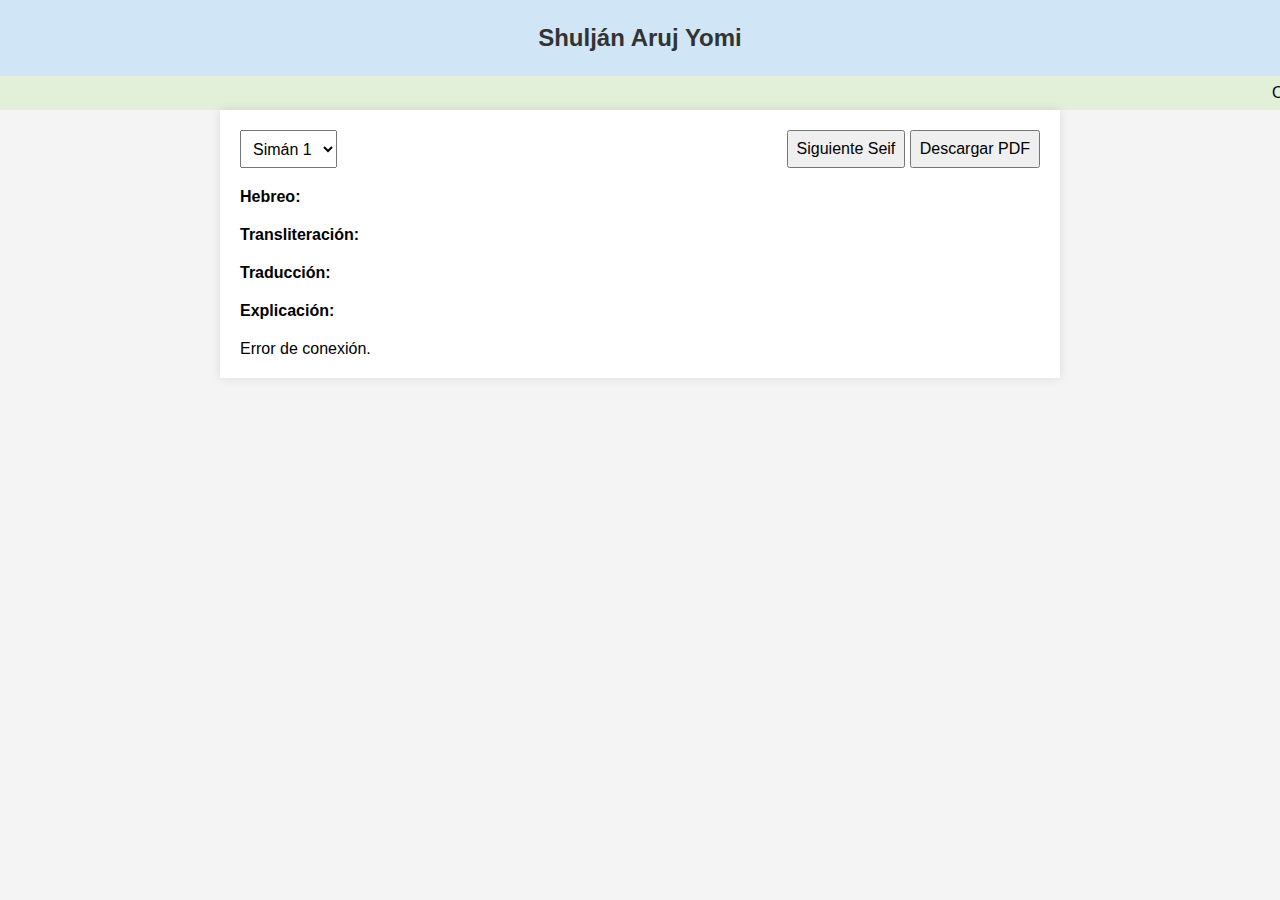
<file: index.html>
<!DOCTYPE html>
<html lang="es">
<head>
  <meta charset="UTF-8">
  <meta name="viewport" content="width=device-width, initial-scale=1.0">
  <title>Shulján Aruj Yomi</title>
  <style>
    body {
      font-family: Arial, sans-serif;
      margin: 0;
      padding: 0;
      background-color: #f4f4f4;
    }
    header {
      background-color: #d0e6f7;
      color: #333;
      text-align: center;
      padding: 1em;
      font-size: 1.5em;
      font-weight: bold;
    }
    .container {
      padding: 20px;
      max-width: 800px;
      margin: auto;
      background-color: white;
      box-shadow: 0 0 10px rgba(0, 0, 0, 0.1);
    }
    .section {
      margin-bottom: 20px;
    }
    .label {
      font-weight: bold;
      margin-bottom: 5px;
      display: block;
    }
    .toolbar {
      display: flex;
      justify-content: space-between;
      margin-bottom: 20px;
    }
    .toolbar select, .toolbar button {
      padding: 8px;
      font-size: 1em;
    }
    .turim-marquee {
      background-color: #e2f0d9;
      padding: 0.5em;
      font-size: 1em;
      white-space: nowrap;
      overflow: hidden;
      box-sizing: border-box;
    }
    .turim-marquee span {
      display: inline-block;
      padding-left: 100%;
      animation: marquee 20s linear infinite;
    }
    @keyframes marquee {
      0% { transform: translateX(0); }
      100% { transform: translateX(-100%); }
    }
  </style>
</head>
<body>
  <header>Shulján Aruj Yomi</header>
  <div class="turim-marquee"><span>Oraj Jaim • Ioré Deá • Even Haézer • Joshen Mishpat • Oraj Jaim • Ioré Deá • Even Haézer • Joshen Mishpat •</span></div>
  <div class="container">
    <div class="toolbar">
      <select id="simanSelector" onchange="changeSiman()">
        <option value="1">Simán 1</option>
        <option value="2">Simán 2</option>
        <option value="3">Simán 3</option>
        <option value="4">Simán 4</option>
        <!-- Agrega más según necesidad -->
      </select>
      <div>
        <button onclick="nextSeif()">Siguiente Seif</button>
        <button onclick="downloadPDF()">Descargar PDF</button>
      </div>
    </div>

    <div class="section"><span class="label">Hebreo:</span><div id="hebrew"></div></div>
    <div class="section"><span class="label">Transliteración:</span><div id="transliteration"></div></div>
    <div class="section"><span class="label">Traducción:</span><div id="translation"></div></div>
    <div class="section"><span class="label">Explicación:</span><div id="explanation"></div></div>
    <div id="status"></div>
  </div>

  <script>
    let currentSiman = 1;
    let currentSeif = 1;

    const hebrewDiv = document.getElementById('hebrew');
    const transliterationDiv = document.getElementById('transliteration');
    const translationDiv = document.getElementById('translation');
    const explanationDiv = document.getElementById('explanation');
    const statusDiv = document.getElementById('status');
    const simanSelector = document.getElementById('simanSelector');

    async function loadSeif() {
      statusDiv.innerText = "Cargando...";
      hebrewDiv.innerText = "";
      transliterationDiv.innerText = "";
      translationDiv.innerText = "";
      explanationDiv.innerText = "";

      try {
        const response = await fetch('https://shuljan-aruj-api.danfuenteslopez.workers.dev/', {
          method: 'POST',
          headers: { 'Content-Type': 'application/json' },
          body: JSON.stringify({ siman: currentSiman, seif: currentSeif })
        });

        if (!response.ok) {
          const error = await response.text();
          statusDiv.innerText = "Error en el servidor.";
          console.error(error);
          return;
        }

        const data = await response.json();

        if (!data.hebrew && !data.transliteration && !data.translation && !data.explanation) {
          statusDiv.innerText = `No hay más contenido en el Seif ${currentSeif}.`;
          return;
        }

        hebrewDiv.innerText = data.hebrew || "";
        transliterationDiv.innerText = data.transliteration || "";
        translationDiv.innerText = data.translation || "";
        explanationDiv.innerText = data.explanation || "";

        statusDiv.innerText = `Simán ${currentSiman}, Seif ${currentSeif}`;
      } catch (error) {
        console.error(error);
        statusDiv.innerText = "Error de conexión.";
      }
    }

    function nextSeif() {
      currentSeif++;
      loadSeif();
    }

    function changeSiman() {
      currentSiman = parseInt(simanSelector.value);
      currentSeif = 1;
      loadSeif();
    }

    function downloadPDF() {
      const contenido = `Simán ${currentSiman}, Seif ${currentSeif}\n\nHebreo:\n${hebrewDiv.innerText}\n\nTransliteración:\n${transliterationDiv.innerText}\n\nTraducción:\n${translationDiv.innerText}\n\nExplicación:\n${explanationDiv.innerText}`;

      const blob = new Blob([contenido], { type: 'application/pdf' });
      const link = document.createElement('a');
      link.href = URL.createObjectURL(blob);
      link.download = `shuljan_aruj_siman${currentSiman}_seif${currentSeif}.pdf`;
      link.click();
    }

    // Cargar contenido inicial
    loadSeif();
  </script>
</body>
</html>
</file>
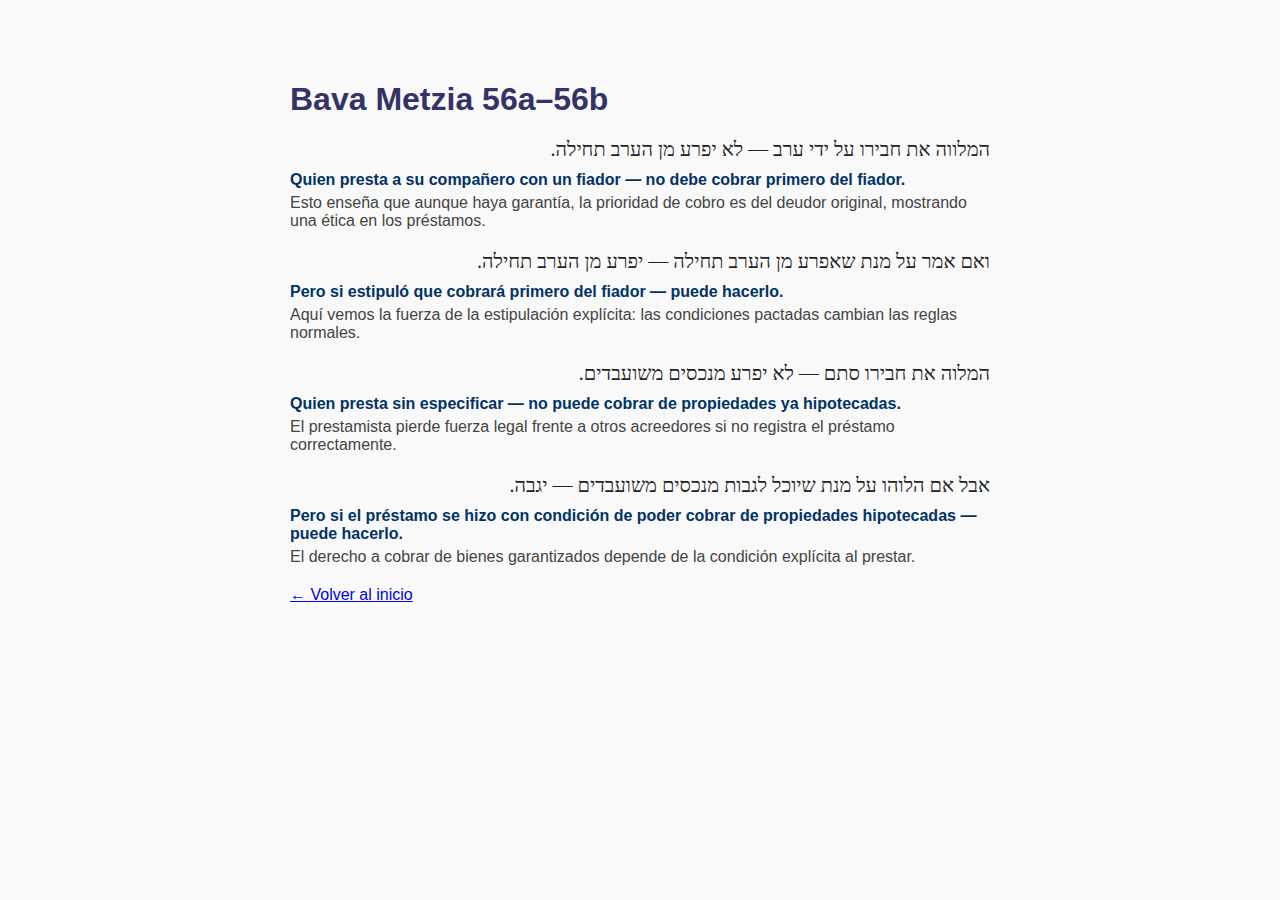
<file: 56.html>
<!DOCTYPE html>
<html lang="es">
<head>
  <meta charset="UTF-8" />
  <title>Bava Metzia 56 - Daf Yomi en Español</title>
  <link rel="stylesheet" href="../styles.css" />
</head>
<body>
  <h1>Bava Metzia 56a–56b</h1>

  <div class="hebrew">המלווה את חבירו על ידי ערב — לא יפרע מן הערב תחילה.</div>
  <div class="translation">Quien presta a su compañero con un fiador — no debe cobrar primero del fiador.</div>
  <div class="explanation">Esto enseña que aunque haya garantía, la prioridad de cobro es del deudor original, mostrando una ética en los préstamos.</div>

  <div class="hebrew">ואם אמר על מנת שאפרע מן הערב תחילה — יפרע מן הערב תחילה.</div>
  <div class="translation">Pero si estipuló que cobrará primero del fiador — puede hacerlo.</div>
  <div class="explanation">Aquí vemos la fuerza de la estipulación explícita: las condiciones pactadas cambian las reglas normales.</div>

  <div class="hebrew">המלוה את חבירו סתם — לא יפרע מנכסים משועבדים.</div>
  <div class="translation">Quien presta sin especificar — no puede cobrar de propiedades ya hipotecadas.</div>
  <div class="explanation">El prestamista pierde fuerza legal frente a otros acreedores si no registra el préstamo correctamente.</div>

  <div class="hebrew">אבל אם הלוהו על מנת שיוכל לגבות מנכסים משועבדים — יגבה.</div>
  <div class="translation">Pero si el préstamo se hizo con condición de poder cobrar de propiedades hipotecadas — puede hacerlo.</div>
  <div class="explanation">El derecho a cobrar de bienes garantizados depende de la condición explícita al prestar.</div>

  <p><a href="../index.html">← Volver al inicio</a></p>
</body>
</html>
</file>
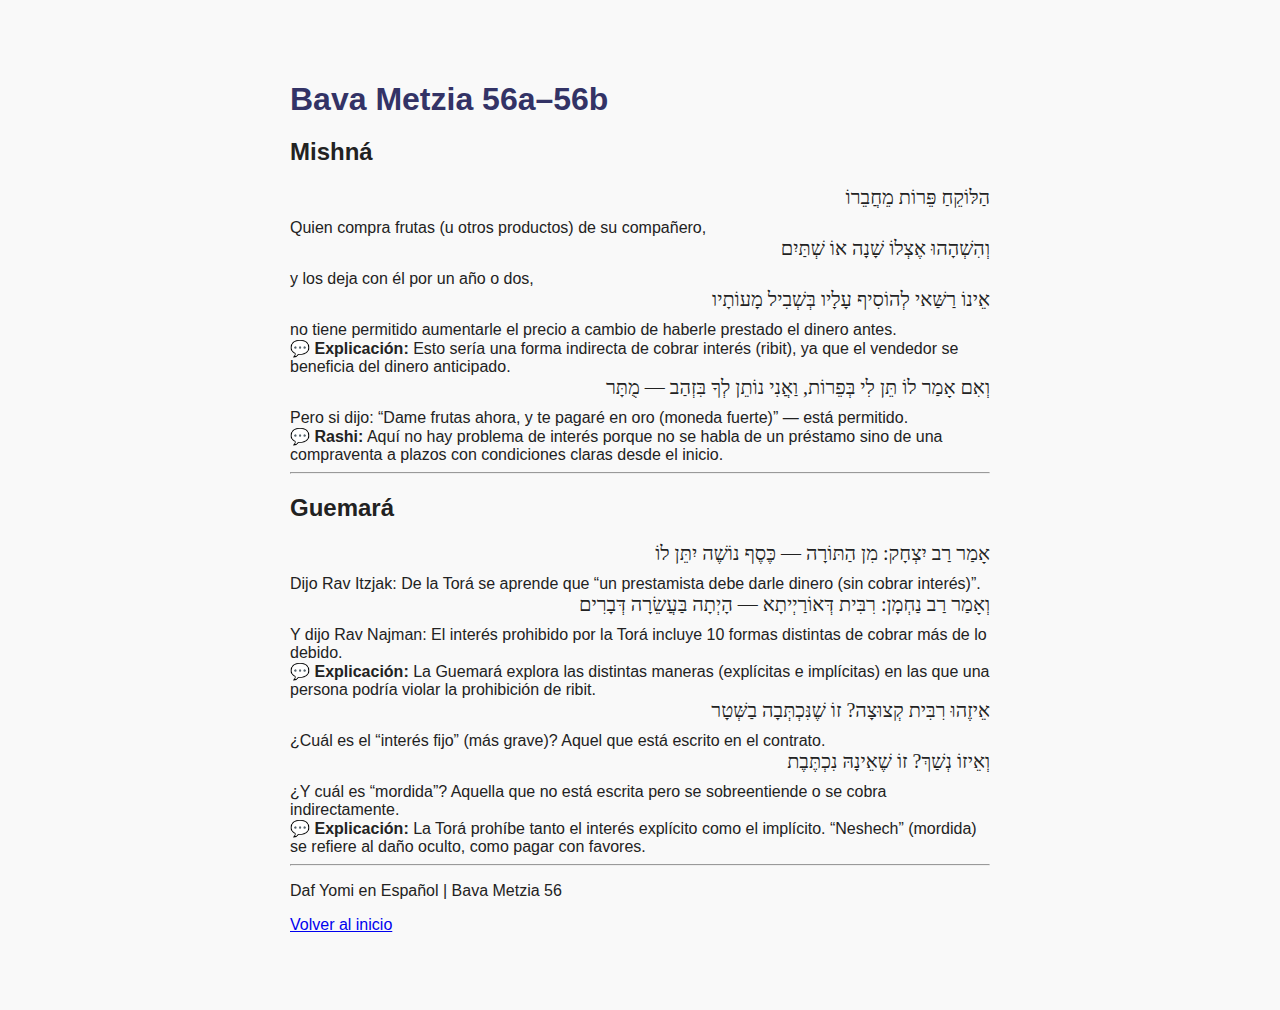
<file: daf/56.html>
<!DOCTYPE html>
<html lang="es">
<head>
  <meta charset="UTF-8">
  <title>Bava Metzia 56 – Daf Yomi en Español</title>
  <link rel="stylesheet" href="../styles.css">
</head>
<body>
  <h1>Bava Metzia 56a–56b</h1>
  <h2>Mishná</h2>

  <div class="segment">
    <div class="hebrew">הַלּוֹקֵחַ פֵּרוֹת מֵחֲבֵרוֹ</div>
    <div class="spanish">Quien compra frutas (u otros productos) de su compañero,</div>
  </div>

  <div class="segment">
    <div class="hebrew">וְהִשְׁהָהוּ אֶצְלוֹ שָׁנָה אוֹ שְׁתַּיִם</div>
    <div class="spanish">y los deja con él por un año o dos,</div>
  </div>

  <div class="segment">
    <div class="hebrew">אֵינוֹ רַשַּׁאי לְהוֹסִיף עָלָיו בְּשְׁבִיל מָעוֹתָיו</div>
    <div class="spanish">no tiene permitido aumentarle el precio a cambio de haberle prestado el dinero antes.</div>
  </div>

  <div class="comment">
    💬 <strong>Explicación:</strong> Esto sería una forma indirecta de cobrar interés (ribit), ya que el vendedor se beneficia del dinero anticipado.
  </div>

  <div class="segment">
    <div class="hebrew">וְאִם אָמַר לוֹ תֵּן לִי בְּפֵרוֹת, וַאֲנִי נוֹתֵן לְךָ בִּזְהַב — מֻתָּר</div>
    <div class="spanish">Pero si dijo: “Dame frutas ahora, y te pagaré en oro (moneda fuerte)” — está permitido.</div>
  </div>

  <div class="comment">
    💬 <strong>Rashi:</strong> Aquí no hay problema de interés porque no se habla de un préstamo sino de una compraventa a plazos con condiciones claras desde el inicio.
  </div>

  <hr>

  <h2>Guemará</h2>

  <div class="segment">
    <div class="hebrew">אָמַר רַב יִצְחָק: מִן הַתּוֹרָה — כֶּסֶף נוֹשֶׁה יִתֵּן לוֹ</div>
    <div class="spanish">Dijo Rav Itzjak: De la Torá se aprende que “un prestamista debe darle dinero (sin cobrar interés)”.</div>
  </div>

  <div class="segment">
    <div class="hebrew">וְאָמַר רַב נַחְמָן: רִבִּית דְּאוֹרַיְיתָא — הָיְתָה בַּעֲשֵׂרָה דְּבָרִים</div>
    <div class="spanish">Y dijo Rav Najman: El interés prohibido por la Torá incluye 10 formas distintas de cobrar más de lo debido.</div>
  </div>

  <div class="comment">
    💬 <strong>Explicación:</strong> La Guemará explora las distintas maneras (explícitas e implícitas) en las que una persona podría violar la prohibición de ribit.
  </div>

  <div class="segment">
    <div class="hebrew">אֵיזֶהוּ רִבִּית קְצוּצָה? זוֹ שֶׁנִּכְתְּבָה בַשְּׁטָר</div>
    <div class="spanish">¿Cuál es el “interés fijo” (más grave)? Aquel que está escrito en el contrato.</div>
  </div>

  <div class="segment">
    <div class="hebrew">וְאֵיזוֹ נְשַׁךְ? זוֹ שֶׁאֵינָהּ נִכְתֶּבֶת</div>
    <div class="spanish">¿Y cuál es “mordida”? Aquella que no está escrita pero se sobreentiende o se cobra indirectamente.</div>
  </div>

  <div class="comment">
    💬 <strong>Explicación:</strong> La Torá prohíbe tanto el interés explícito como el implícito. “Neshech” (mordida) se refiere al daño oculto, como pagar con favores.
  </div>

  <hr>

  <footer>
    <p>Daf Yomi en Español | Bava Metzia 56</p>
    <p><a href="../index.html">Volver al inicio</a></p>
  </footer>
</body>
</html>
</file>
<file: styles.css>
body {
  font-family: Arial, sans-serif;
  max-width: 700px;
  margin: 40px auto;
  padding: 20px;
  background-color: #f9f9f9;
  color: #222;
}
h1 {
  color: #333366;
  margin-bottom: 20px;
}
.hebrew {
  direction: rtl;
  font-size: 20px;
  font-family: "David Libre", serif, "Arial";
  margin-bottom: 10px;
}
.translation {
  font-weight: bold;
  color: #003366;
  margin-bottom: 5px;
}
.explanation {
  color: #444;
  margin-bottom: 20px;
}
button {
  margin: 5px;
  padding: 10px 20px;
  font-size: 16px;
}
</file>
